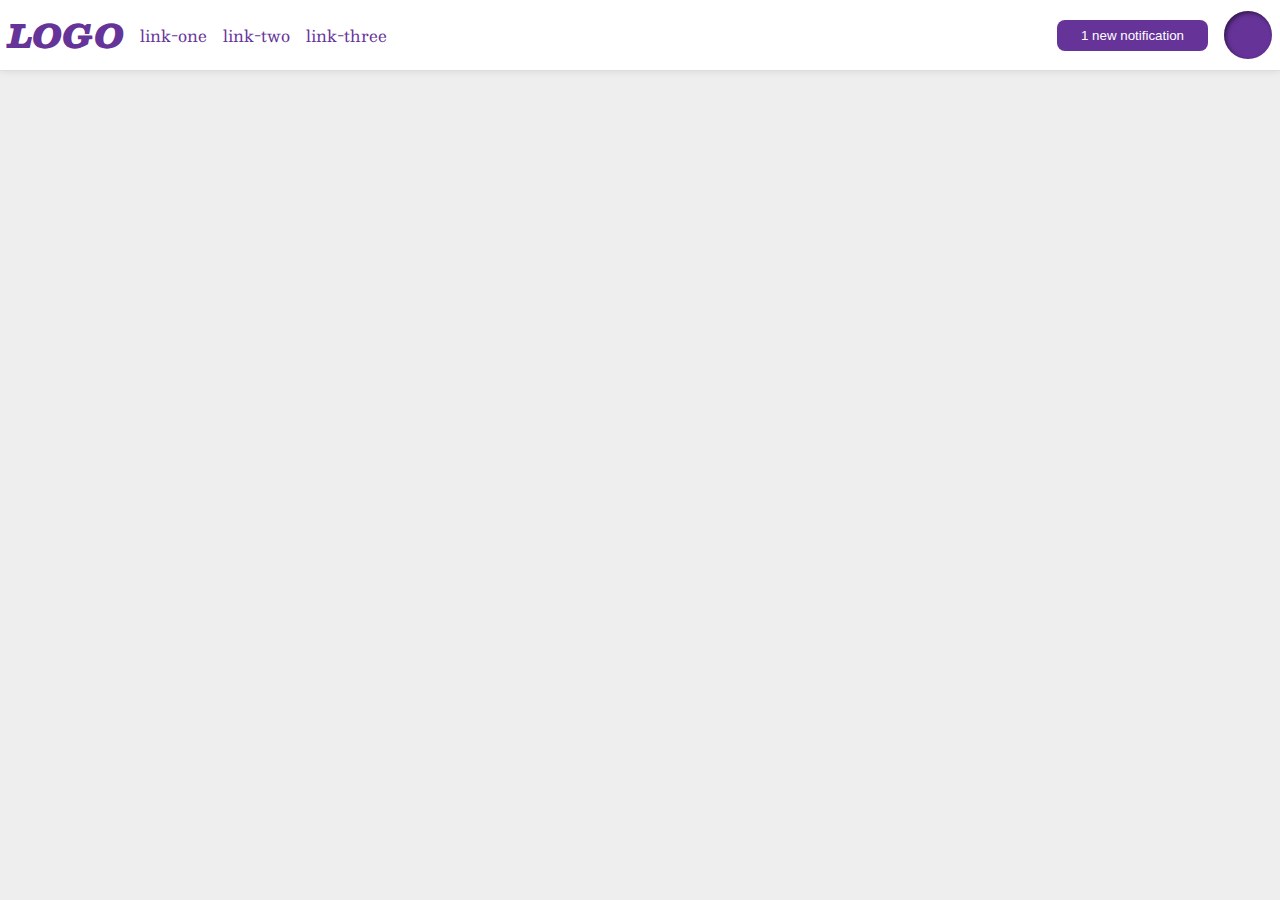
<file: flex/03-flex-header-2/index.html>
<!DOCTYPE html>
<html lang="en">
<head>
  <meta charset="UTF-8">
  <meta http-equiv="X-UA-Compatible" content="IE=edge">
  <meta name="viewport" content="width=device-width, initial-scale=1.0">
  <title>Flex Header 2</title>
  <link rel="stylesheet" href="style.css">
</head>
<body>
  <div class="header">
    <div class="left-side">
      <div class="logo">
        LOGO
      </div>
      <ul class="links">
        <li><a href="google.com">link-one</a></li>
        <li><a href="google.com">link-two</a></li>
        <li><a href="google.com">link-three</a></li>
      </ul>
    </div>
    <div class="right-side">
      <button class="notifications">
        1 new notification
      </button>
      <div class="profile-image"></div>
    </div>
  </div>
</body>
</html>
</file>
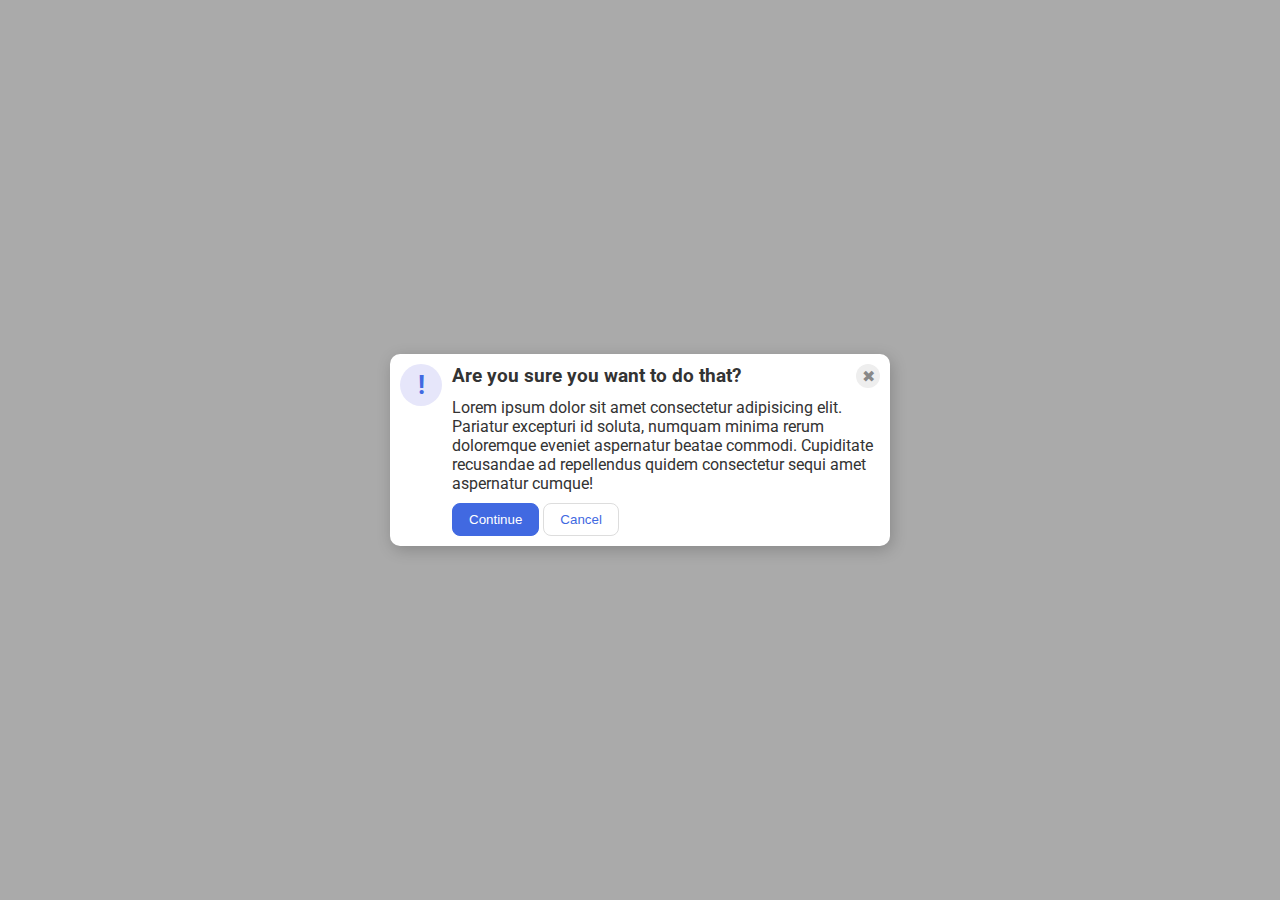
<file: flex/05-flex-modal/index.html>
<!DOCTYPE html>
<html lang="en">
<head>
  <meta charset="UTF-8">
  <meta http-equiv="X-UA-Compatible" content="IE=edge">
  <meta name="viewport" content="width=device-width, initial-scale=1.0">
  <link rel="stylesheet" href="style.css">
  <title>Modal</title>
</head>
<body>
  <div class="modal">
    <div class="icon">!</div>
    <div class="container">
      <div class="top">
        <div class="header">Are you sure you want to do that?</div>
        <div class="close-button">✖</div>
      </div>
      <div class="text">Lorem ipsum dolor sit amet consectetur adipisicing elit. Pariatur excepturi id soluta, numquam minima rerum doloremque eveniet aspernatur beatae commodi. Cupiditate recusandae ad repellendus quidem consectetur sequi amet aspernatur cumque!</div>
      <div class="buttons">
        <button class="continue">Continue</button>
        <button class="cancel">Cancel</button>
      </div>
    </div>
  </div>
</body>
</html>
</file>
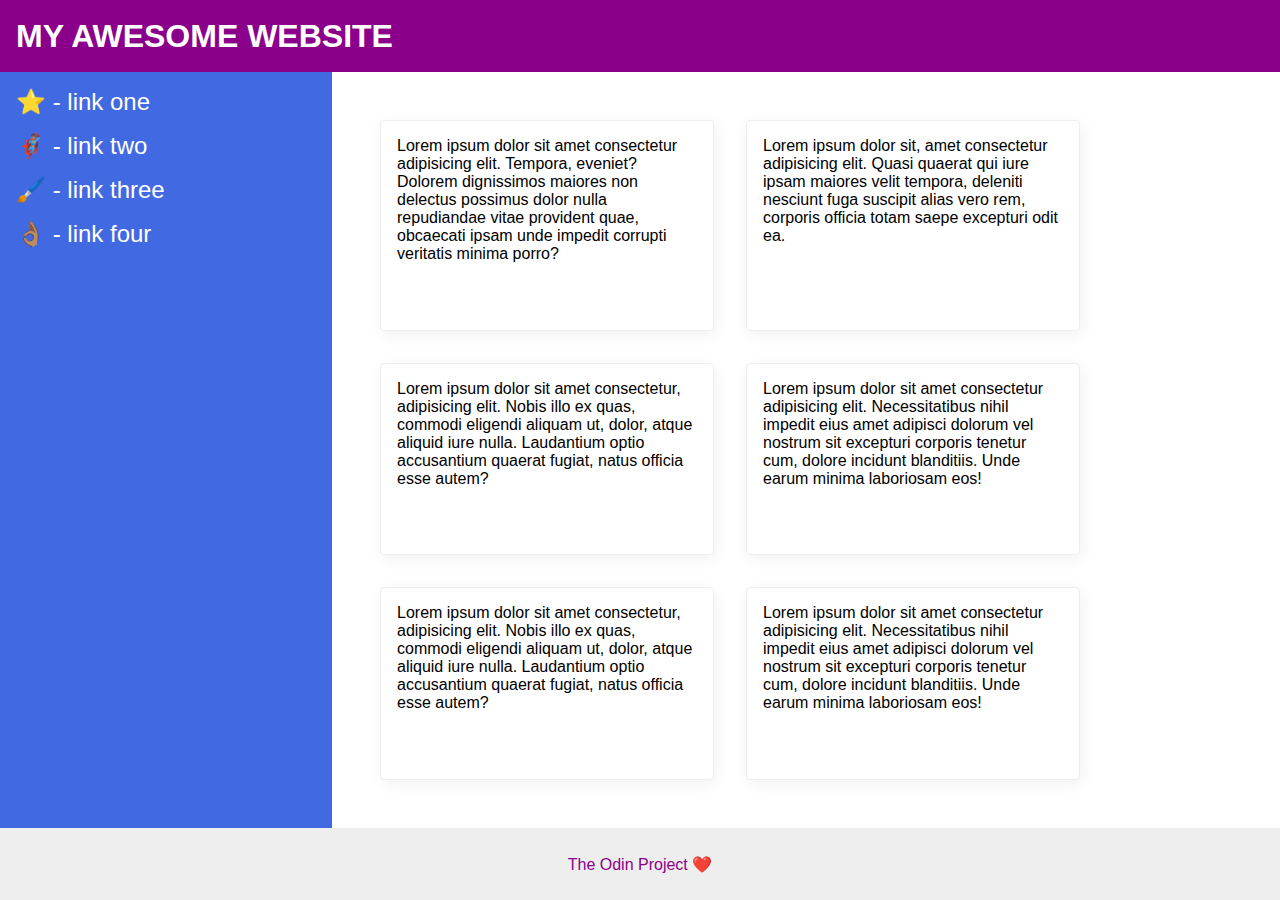
<file: flex/07-flex-layout-2/index.html>
<!DOCTYPE html>
<html lang="en">
<head>
  <meta charset="UTF-8">
  <meta http-equiv="X-UA-Compatible" content="IE=edge">
  <meta name="viewport" content="width=device-width, initial-scale=1.0">
  <title>The Holy Grail</title>
  <link rel="stylesheet" href="style.css">
</head>
<body>
  <div class="header">
    MY AWESOME WEBSITE
  </div>
  
  <div class="container">
    <div class="sidebar">
      <ul>
        <li><a href="google.com">⭐ - link one</a></li>
        <li><a href="google.com">🦸🏽‍♂️ - link two</a></li>
        <li><a href="google.com">🖌️ - link three</a></li>
        <li><a href="google.com">👌🏽 - link four</a></li>
      </ul>
    </div>

    <div class="content">
      <div class="card">Lorem ipsum dolor sit amet consectetur adipisicing elit. Tempora, eveniet? Dolorem dignissimos maiores non delectus possimus dolor nulla repudiandae vitae provident quae, obcaecati ipsam unde impedit corrupti veritatis minima porro?</div>
      <div class="card">Lorem ipsum dolor sit, amet consectetur adipisicing elit. Quasi quaerat qui iure ipsam maiores velit tempora, deleniti nesciunt fuga suscipit alias vero rem, corporis officia totam saepe excepturi odit ea.</div>
      <div class="card">Lorem ipsum dolor sit amet consectetur, adipisicing elit. Nobis illo ex quas, commodi eligendi aliquam ut, dolor, atque aliquid iure nulla. Laudantium optio accusantium quaerat fugiat, natus officia esse autem?</div>
      <div class="card">Lorem ipsum dolor sit amet consectetur adipisicing elit. Necessitatibus nihil impedit eius amet adipisci dolorum vel nostrum sit excepturi corporis tenetur cum, dolore incidunt blanditiis. Unde earum minima laboriosam eos!</div>
      <div class="card">Lorem ipsum dolor sit amet consectetur, adipisicing elit. Nobis illo ex quas, commodi eligendi aliquam ut, dolor, atque aliquid iure nulla. Laudantium optio accusantium quaerat fugiat, natus officia esse autem?</div>
      <div class="card">Lorem ipsum dolor sit amet consectetur adipisicing elit. Necessitatibus nihil impedit eius amet adipisci dolorum vel nostrum sit excepturi corporis tenetur cum, dolore incidunt blanditiis. Unde earum minima laboriosam eos!</div>
    </div>
  </div>
  
  <div class="footer">
    The Odin Project ❤️
  </div>
</body>
</html>
</file>
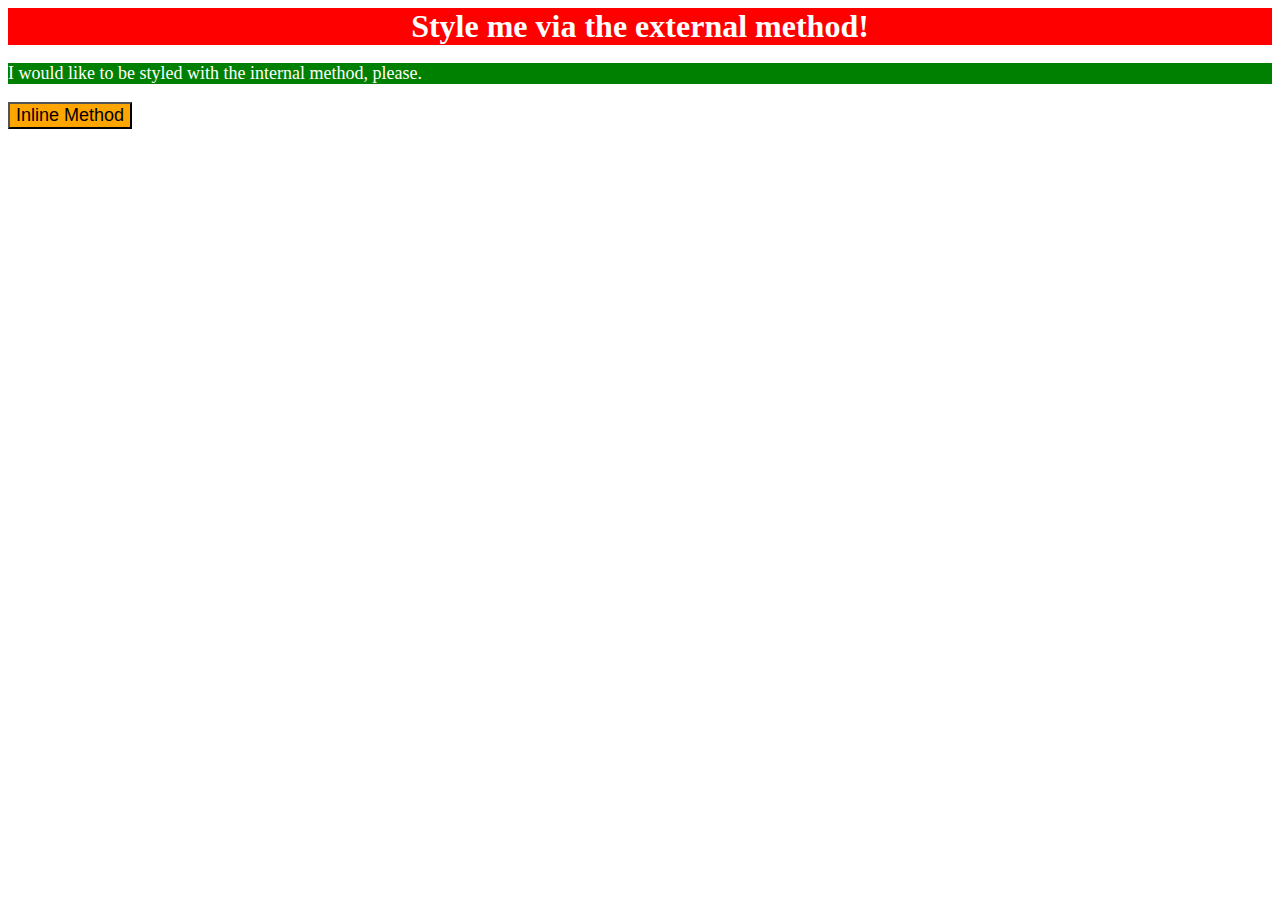
<file: foundations/01-css-methods/index.html>
<!DOCTYPE html>
<html lang="en">
<head>
  <meta charset="UTF-8">
  <meta http-equiv="X-UA-Compatible" content="IE=edge">
  <meta name="viewport" content="width=device-width, initial-scale=1.0">
  <link rel="stylesheet" href="styles.css">
  <style>
    p {
      background-color: green;
      color: white;
      font-size: 18px;
    }
  </style>
  <title>Methods for Adding CSS</title>
</head>
<body>
  <div>Style me via the external method!</div>
  <p>I would like to be styled with the internal method, please.</p>
  <button style="background-color: orange; font-size: 18px;">Inline Method</button>
</body>
</html>
</file>
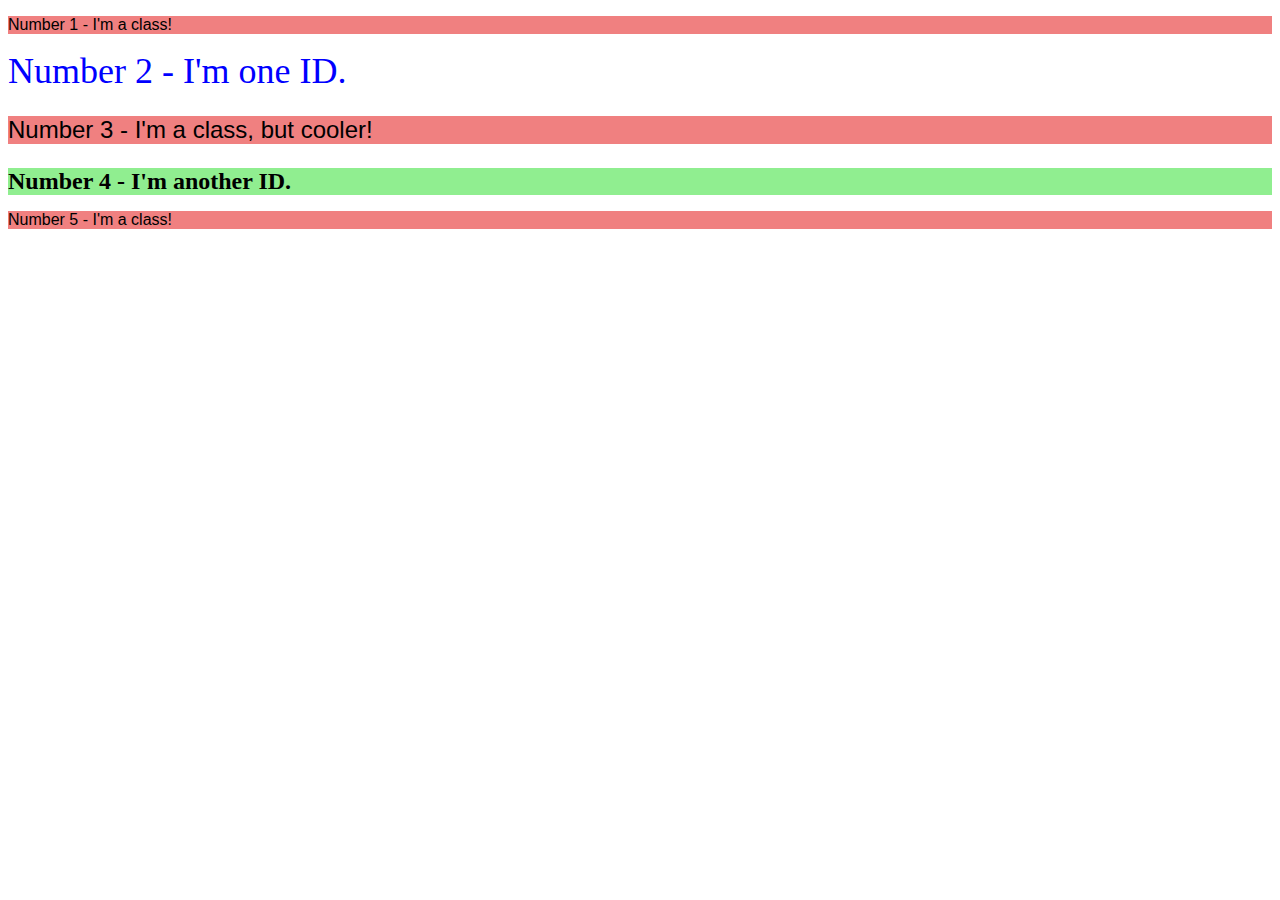
<file: foundations/02-class-id-selectors/index.html>
<!DOCTYPE html>
<html lang="en">
<head>
  <meta charset="UTF-8">
  <meta http-equiv="X-UA-Compatible" content="IE=edge">
  <meta name="viewport" content="width=device-width, initial-scale=1.0">
  <title>Class and ID Selectors</title>
  <link rel="stylesheet" href="style.css">
</head>
<body>
  <p class="odd-num">Number 1 - I'm a class!</p>
  <div id="abc">Number 2 - I'm one ID.</div>
  <p class="odd-num pqr">Number 3 - I'm a class, but cooler!</p>
  <div id="xyz">Number 4 - I'm another ID.</div>
  <p class="odd-num">Number 5 - I'm a class!</p>
</body>
</html>
</file>
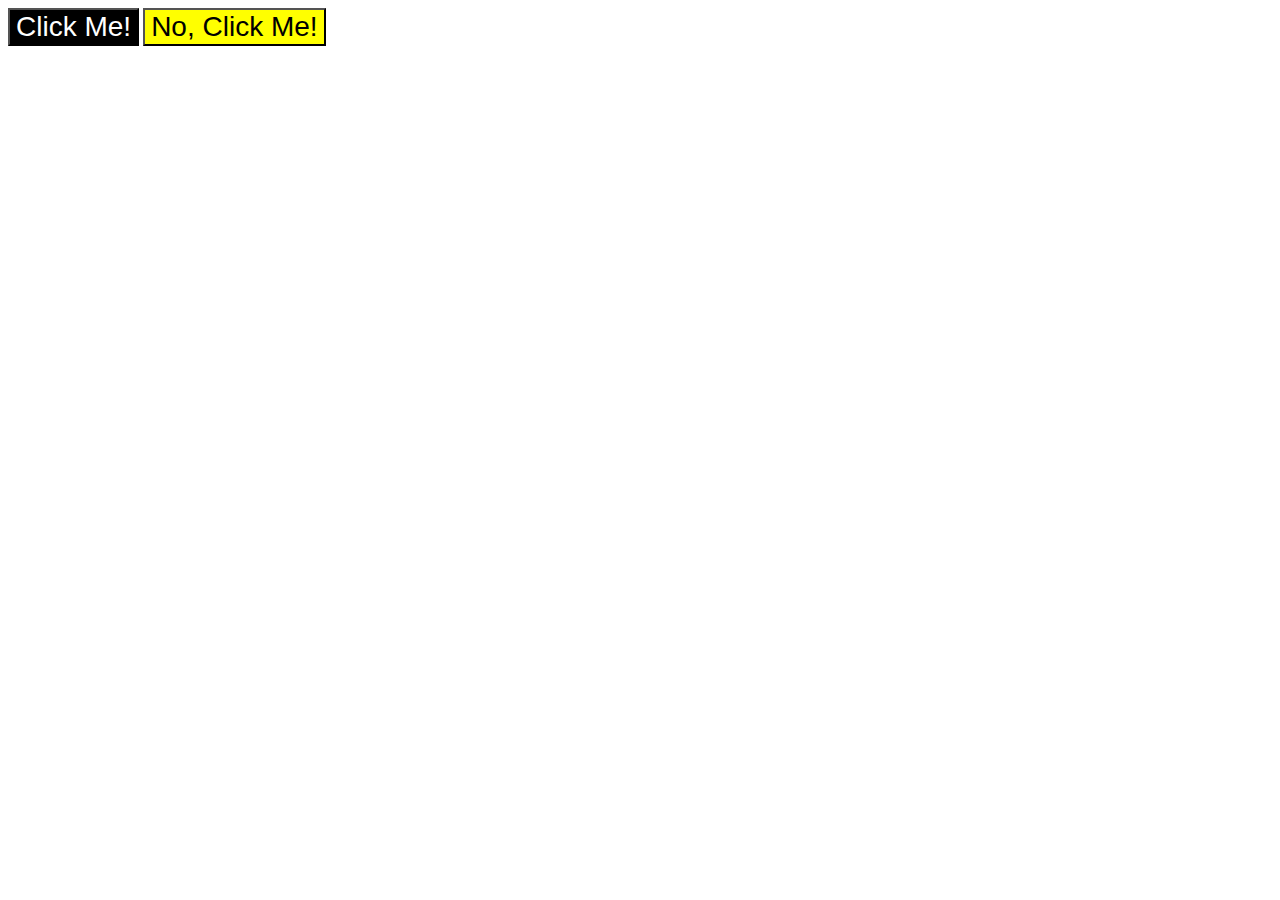
<file: foundations/03-grouping-selectors/index.html>
<!DOCTYPE html>
<html lang="en">
<head>
  <meta charset="UTF-8">
  <meta http-equiv="X-UA-Compatible" content="IE=edge">
  <meta name="viewport" content="width=device-width, initial-scale=1.0">
  <title>Grouping Selectors</title>
  <link rel="stylesheet" href="style.css">
</head>
<body>
  <button class="do-click">Click Me!</button>
  <button class="no-click">No, Click Me!</button>
</body>
</html>
</file>
<file: flex/03-flex-header-2/style.css>
/* this is some magical font-importing.  
you'll learn about it later. */
@import url('https://fonts.googleapis.com/css2?family=Besley:ital,wght@0,400;1,900&display=swap');

body {
  margin: 0;
  background: #eee;
  font-family: Besley, serif;
}

.header {
  background: white;
  border-bottom: 1px solid #ddd;
  box-shadow: 0 0 8px rgba(0,0,0,.1);
  padding: 8px;
  display: flex;
  justify-content: space-between;
  align-items: center;
}

.profile-image {
  background: rebeccapurple;
  box-shadow: inset 2px 2px 4px rgba(0,0,0,.5);
  border-radius: 50%;
  width: 48px;
  height:  48px;
}

.logo {
  color: rebeccapurple;
  font-size: 32px;
  font-weight: 900;
  font-style: italic;
}

button {
  border: none;
  border-radius: 8px;
  background: rebeccapurple;
  color: white;
  padding: 8px 24px;
}

a {
  /* this removes the line under our links */
  text-decoration: none;
  color: rebeccapurple;
}

ul {
  list-style-type: none;
  margin: 0;
  padding: 0;
  display: flex;
  gap: 16px;
}

.left-side,
.right-side {
  display: flex;
  align-items: center;
  gap: 16px;
}

/* replaced by justify-content: space-between in .header */
/* .right-side {
  margin-left: auto;
  justify-content: flex-end;
} */
</file>
<file: flex/05-flex-modal/style.css>
@import url('https://fonts.googleapis.com/css2?family=Roboto:wght@400;700&display=swap');

html, body {
  height: 100%;
}

body {
  font-family: Roboto, sans-serif;
  margin: 0;
  background: #aaa;
  color: #333;
  /* I'll give you this one for free lol */
  display: flex;
  align-items: center;
  justify-content: center;
}

/* very different from official solutions */

.modal {
  background: white;
  width: 480px;
  border-radius: 10px;
  box-shadow: 2px 4px 16px rgba(0,0,0,.2);
  padding: 10px;
  display: flex;
  gap: 10px;
}

.icon {
  color: royalblue;
  font-size: 26px;
  font-weight: 700;
  background: lavender;
  width: 42px;
  height: 42px;
  border-radius: 50%;
  display: flex;
  align-items: center;
  justify-content: center;
  flex-shrink: 0;
}

.container {
  display: flex;
  flex-direction: column;
  gap: 10px;
}

.top {
  display: flex;
  justify-content: space-between;
}

.header {
  font-weight: bold;
  font-size: larger;
}

.close-button {
  background: #eee;
  border-radius: 50%;
  color: #888;
  font-weight: 400;
  font-size: 16px;
  height: 24px;
  width: 24px;
  display: flex;
  align-items: center;
  justify-content: center;
}

button {
  padding: 8px 16px;
  border-radius: 8px;
}

button.continue {
  background: royalblue;
  border: 1px solid royalblue;
  color: white;
}

button.cancel {
  background: white;
  border: 1px solid #ddd;
  color: royalblue;
}
</file>
<file: flex/07-flex-layout-2/style.css>
body {
  font-family: -apple-system, BlinkMacSystemFont, 'Segoe UI', Roboto, Oxygen, Ubuntu, Cantarell, 'Open Sans', 'Helvetica Neue', sans-serif;
  margin: 0;
  min-height: 100vh;
}

.header {
  height: 72px;
  background: darkmagenta;
  color: white;
}

.footer {
  height: 72px;
  background: #eee;
  color: darkmagenta;
}

.sidebar {
  width: 300px;
  background: royalblue;
}

.card {
  border: 1px solid #eee;
  box-shadow: 2px 4px 16px rgba(0,0,0,.06);
  border-radius: 4px;
}

body {
  display: flex;
  flex-direction: column;
  overflow: hidden;
}

.footer {
  display: flex;
  justify-content: center;
  align-items: center;
}

.container {
  display: flex;
  flex: 1;
}

.header {
  font-size: 32px;
  font-weight: 900;
  display: flex;
  align-items: center;
  padding: 0 16px;
}

.sidebar {
  flex-shrink: 0;
  padding: 16px;
}

a {
  color: white;
  text-decoration: none;
  font-size: 24px;
}

ul {
  list-style: none;
  margin: 0;
  padding: 0;
}

li {
  margin-bottom: 16px;
}

.content {
  padding: 32px;
  display: flex;
  flex-wrap: wrap;
}

.card {
  width: 300px;
  padding: 16px;
  margin: 16px;
}
</file>
<file: foundations/01-css-methods/styles.css>
div {
    background-color: red;
    color: white;
    font-size: 32px;
    text-align: center;
    font-weight: bold;
}
</file>
<file: foundations/02-class-id-selectors/style.css>
.odd-num {
    background-color: lightcoral;
    font-family: Verdana, sans-serif;
}

#abc {
    color: blue;
    font-size: 36px;
}

.pqr,
#xyz {
    font-size: 24px;
}

#xyz {
    background-color: lightgreen;
    font-weight: bold;
}
</file>
<file: foundations/03-grouping-selectors/style.css>
.do-click,
.no-click {
    font-size: 28px;
    font-family: Helvetica, "Times New Roman", sans-serif;
}

.do-click {
    background-color: black;
    color: white;
}

.no-click {
    background-color: yellow;
}
</file>
